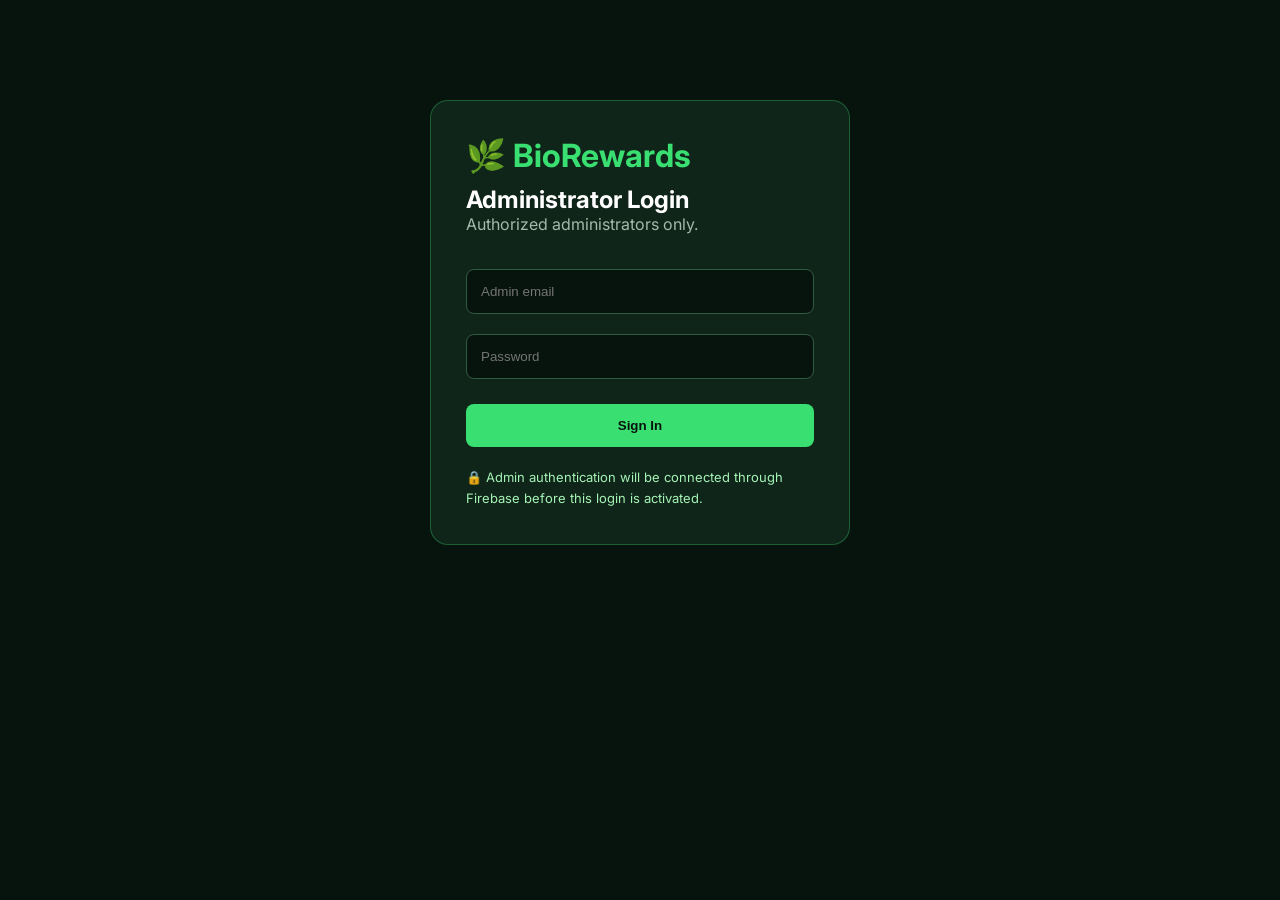
<file: admin.html>
<!DOCTYPE html>
<html lang="en">
<head>
    <meta charset="UTF-8">
    <meta name="viewport" content="width=device-width, initial-scale=1.0">
    <title>BioRewards | Admin</title>
    <link rel="stylesheet" href="style.css">

    <style>
        .admin-page {
            min-height: 100vh;
            padding: 40px 20px;
            background: #07140e;
            color: white;
        }

        .admin-container {
            max-width: 850px;
            margin: 60px auto;
        }

        .admin-login {
            max-width: 420px;
            margin: auto;
            padding: 35px;
            background: #10251a;
            border: 1px solid #39df7050;
            border-radius: 18px;
        }

        .admin-login h1 {
            color: #39df70;
            margin-bottom: 10px;
        }

        .admin-login p {
            color: #a5b9aa;
            margin-bottom: 25px;
        }

        .admin-login input {
            width: 100%;
            padding: 14px;
            margin: 10px 0;
            border-radius: 8px;
            border: 1px solid #315b40;
            background: #07140e;
            color: white;
        }

        .admin-login button {
            width: 100%;
            padding: 14px;
            margin-top: 15px;
            border: none;
            border-radius: 8px;
            background: #39df70;
            color: #07140e;
            font-weight: bold;
        }

        .admin-notice {
            margin-top: 20px;
            color: #a5f3b5;
            font-size: 13px;
            line-height: 1.6;
        }

        .admin-header {
            text-align: center;
            margin-bottom: 35px;
        }

        .admin-header h1 {
            color: #39df70;
        }

        .admin-stat {
            padding: 22px;
            background: #10251a;
            border: 1px solid #39df7040;
            border-radius: 14px;
            margin-bottom: 20px;
        }

        .admin-stat h2 {
            color: #39df70;
        }
    </style>
</head>

<body>
    <main class="admin-page">

        <div class="admin-container">

            <div class="admin-login">
                <h1>🌿 BioRewards</h1>
                <h2>Administrator Login</h2>
                <p>Authorized administrators only.</p>

                <form id="adminLoginForm">
                    <input
                        type="email"
                        id="adminEmail"
                        placeholder="Admin email"
                        required
                    >

                    <input
                        type="password"
                        id="adminPassword"
                        placeholder="Password"
                        required
                    >

                    <button type="submit">
                        Sign In
                    </button>
                </form>

                <div class="admin-notice">
                    🔒 Admin authentication will be connected
                    through Firebase before this login is activated.
                </div>
            </div>

        </div>

    </main>
</body>
</html>
</file>
<file: style.css>
@import url('https://fonts.googleapis.com/css2?family=Inter:wght@400;500;600;700;800;900&display=swap');

:root {
    --bg: #07140e;
    --surface: #10251a;
    --green: #39df70;
    --light-green: #a5f3b5;
    --text: #f2fff5;
    --muted: #9bb5a2;
}

* {
    margin: 0;
    padding: 0;
    box-sizing: border-box;
    scroll-behavior: smooth;
}

body {
    font-family: 'Inter', sans-serif;
    background: var(--bg);
    color: var(--text);
    overflow-x: hidden;
}

a {
    text-decoration: none;
    color: inherit;
}

.navbar {
    min-height: 75px;
    padding: 0 6%;
    display: flex;
    align-items: center;
    justify-content: space-between;
    gap: 25px;
    background: rgba(7, 20, 14, 0.94);
    border-bottom: 1px solid #ffffff12;
    position: sticky;
    top: 0;
    z-index: 100;
    backdrop-filter: blur(15px);
}

.logo {
    font-size: 23px;
    font-weight: 900;
    color: var(--light-green);
    white-space: nowrap;
}

.nav-links {
    display: flex;
    align-items: center;
    gap: 28px;
}

.nav-links a {
    color: var(--muted);
    font-size: 13px;
    font-weight: 600;
    transition: 0.3s;
}

.nav-links a:hover,
.nav-links .active {
    color: var(--green);
}

.start-button,
.primary-button {
    display: inline-block;
    padding: 13px 22px;
    background: var(--green);
    color: #07140e;
    border-radius: 10px;
    font-weight: 800;
    font-size: 13px;
    box-shadow: 0 0 25px #39df7030;
    transition: 0.3s;
}

.start-button:hover,
.primary-button:hover {
    transform: translateY(-3px);
    box-shadow: 0 0 35px #39df7060;
}

.hero {
    min-height: 650px;
    padding: 100px 8%;
    display: flex;
    align-items: center;
    justify-content: space-between;
    gap: 60px;
    background:
        radial-gradient(ellipse at 80% 45%, #164b2b55, transparent 50%),
        radial-gradient(ellipse at 10% 10%, #123c2550, transparent 45%),
        var(--bg);
}

.hero-content {
    flex: 1;
    max-width: 650px;
}

.community-badge {
    display: inline-block;
    padding: 11px 17px;
    background: #39df7015;
    border: 1px solid #39df7030;
    border-radius: 30px;
    color: var(--light-green);
    font-size: 12px;
    margin-bottom: 30px;
}

.online-dot {
    display: inline-block;
    width: 8px;
    height: 8px;
    background: var(--green);
    border-radius: 50%;
    margin-right: 7px;
    box-shadow: 0 0 10px var(--green);
}

.hero h1 {
    font-size: clamp(48px, 6vw, 82px);
    line-height: 1.08;
    letter-spacing: -4px;
    font-weight: 900;
    margin-bottom: 25px;
}

.hero h1 span {
    color: var(--green);
    text-shadow: 0 0 35px #39df7040;
}

.hero h3 {
    color: var(--light-green);
    font-size: 17px;
    margin-bottom: 18px;
}

.hero-content > p {
    color: var(--muted);
    font-size: 15px;
    line-height: 1.9;
    max-width: 550px;
    margin-bottom: 30px;
}

.hero-actions {
    display: flex;
    flex-wrap: wrap;
    gap: 15px;
}

.secondary-button {
    display: inline-block;
    padding: 13px 22px;
    border: 1px solid #ffffff30;
    border-radius: 10px;
    font-size: 13px;
    font-weight: 700;
    transition: 0.3s;
}

.secondary-button:hover {
    border-color: var(--green);
    color: var(--green);
}

.statistics {
    display: flex;
    gap: 45px;
    margin-top: 65px;
}

.statistics h2 {
    font-size: 27px;
    margin-bottom: 7px;
}

.statistics p {
    color: var(--muted);
    font-size: 12px;
}

.hero-visual {
    width: 420px;
    height: 420px;
    flex-shrink: 0;
    position: relative;
    display: flex;
    align-items: center;
    justify-content: center;
}

.planet {
    width: 190px;
    height: 190px;
    border-radius: 50%;
    background: radial-gradient(circle at 35% 30%, #7dff9d, #16a94d 60%, #075e2c);
    box-shadow: 0 0 60px #39df7060;
    display: flex;
    align-items: center;
    justify-content: center;
    flex-direction: column;
    z-index: 2;
    animation: float 4s ease-in-out infinite;
}

.planet span {
    font-size: 70px;
}

.planet p {
    font-weight: 800;
    font-size: 13px;
}

.orbit {
    position: absolute;
    border: 1px solid #39df7030;
    border-radius: 50%;
}

.orbit-one {
    width: 300px;
    height: 300px;
}

.orbit-two {
    width: 400px;
    height: 400px;
}

.floating-card {
    position: absolute;
    display: flex;
    align-items: center;
    gap: 12px;
    padding: 15px;
    background: #172c22eF;
    border: 1px solid #ffffff20;
    border-radius: 15px;
    box-shadow: 0 15px 40px #0006;
    backdrop-filter: blur(15px);
    z-index: 3;
    animation: float 4s ease-in-out infinite;
}

.floating-card > span:first-child {
    font-size: 26px;
}

.floating-card h4 {
    font-size: 12px;
}

.floating-card p {
    font-size: 10px;
    color: var(--muted);
    margin-top: 5px;
}

.card-one {
    top: 30px;
    right: -20px;
}

.card-two {
    bottom: 80px;
    left: -30px;
    animation-delay: 1s;
}

.card-three {
    bottom: 10px;
    right: -15px;
    animation-delay: 2s;
}

.status {
    font-size: 10px;
    color: var(--green);
}

.about-section,
.challenges-section,
.impact-section,
.rewards-section {
    padding: 100px 8%;
    text-align: center;
}

.about-section {
    background: #0a1c12;
}

.section-label {
    color: var(--green);
    font-size: 12px;
    font-weight: 800;
    letter-spacing: 3px;
}

.about-section h2,
.challenges-section h2,
.impact-section h2,
.rewards-section h2 {
    font-size: clamp(30px, 4vw, 45px);
    margin: 20px 0;
}

.about-section > p,
.challenges-section > p,
.impact-section > p,
.rewards-section > p {
    color: var(--muted);
    max-width: 650px;
    margin: 0 auto 35px;
    line-height: 1.8;
    font-size: 14px;
}

.challenges-section {
    background: var(--bg);
}

.challenge-grid {
    display: grid;
    grid-template-columns: repeat(3, 1fr);
    gap: 22px;
    max-width: 1050px;
    margin: 50px auto 0;
}

.challenge-card {
    background: linear-gradient(145deg, #142c1d, #0d1e14);
    border: 1px solid #ffffff12;
    border-radius: 18px;
    padding: 35px 25px;
    text-align: left;
    transition: 0.3s;
}

.challenge-card:hover {
    transform: translateY(-8px);
    border-color: #39df7070;
    box-shadow: 0 15px 40px #39df7010;
}

.challenge-card > span {
    font-size: 40px;
}

.challenge-card h3 {
    margin: 20px 0 10px;
    font-size: 19px;
}

.challenge-card p {
    color: var(--muted);
    font-size: 13px;
    line-height: 1.7;
    margin-bottom: 20px;
}

.challenge-card strong {
    color: var(--green);
    font-size: 13px;
}

.impact-section {
    background:
        radial-gradient(ellipse at center, #164b2b50, transparent 70%),
        #0a1c12;
}

.rewards-section {
    background: var(--bg);
}

.rewards-section .primary-button {
    margin-top: 10px;
}

footer {
    padding: 45px 20px;
    background: #061009;
    text-align: center;
    border-top: 1px solid #ffffff12;
}

footer h3 {
    color: var(--light-green);
    margin-bottom: 12px;
}

footer p {
    color: var(--muted);
    font-size: 12px;
    margin: 8px;
}

@keyframes float {
    0%, 100% {
        transform: translateY(0);
    }
    50% {
        transform: translateY(-15px);
    }
}

@media (max-width: 900px) {
    .navbar {
        padding: 18px 5%;
        flex-wrap: wrap;
    }

    .nav-links {
        order: 3;
        width: 100%;
        justify-content: center;
        gap: 20px;
        overflow-x: auto;
    }

    .hero {
        flex-direction: column;
        text-align: center;
        padding: 75px 6%;
    }

    .hero-content > p {
        margin-left: auto;
        margin-right: auto;
    }

    .hero-actions,
    .statistics {
        justify-content: center;
    }

    .hero-visual {
        max-width: 100%;
        transform: scale(0.85);
        margin: -15px 0;
    }

    .challenge-grid {
        grid-template-columns: 1fr;
        max-width: 450px;
    }
}

@media (max-width: 480px) {
    .logo {
        font-size: 19px;
    }

    .start-button {
        padding: 11px 13px;
        font-size: 11px;
    }

    .nav-links {
        gap: 15px;
    }

    .nav-links a {
        font-size: 11px;
    }

    .hero h1 {
        letter-spacing: -2px;
    }

    .hero-visual {
        transform: scale(0.72);
        margin: -45px 0;
    }

    .statistics {
        gap: 25px;
    }
}


/* BIOREWARDS INTERACTIVE FEATURES */

.points-display {
    max-width: 1050px;
    margin: 35px auto;
}

.points-box {
    display: flex;
    align-items: center;
    justify-content: center;
    gap: 18px;
    padding: 22px;
    border: 1px solid #39df7050;
    border-radius: 16px;
    background: #10251a;
}

.points-box > span {
    font-size: 38px;
}

.points-box p {
    color: #9bb5a2;
    font-size: 12px;
}

.points-box h2 {
    color: #39df70;
    font-size: 30px;
    margin: 0;
}

.challenge-button {
    display: block;
    width: 100%;
    margin-top: 20px;
    padding: 13px;
    border: none;
    border-radius: 9px;
    background: #39df70;
    color: #07140e;
    font-weight: 800;
    cursor: pointer;
    transition: 0.3s;
}

.challenge-button:hover {
    transform: translateY(-3px);
    box-shadow: 0 0 20px #39df7050;
}

.challenge-button:disabled {
    background: #315b40;
    color: #a5f3b5;
    cursor: default;
    transform: none;
}

#ecoNotification {
    position: fixed;
    bottom: 25px;
    left: 50%;
    transform: translate(-50%, 100px);
    background: #39df70;
    color: #07140e;
    padding: 15px 22px;
    border-radius: 12px;
    font-weight: 800;
    font-size: 13px;
    opacity: 0;
    transition: 0.3s;
    z-index: 999;
    text-align: center;
    width: max-content;
    max-width: 90%;
}

#ecoNotification.show {
    opacity: 1;
    transform: translate(-50%, 0);
}


/* =================================
   BIOREWARDS PHOTO PROOF DESIGN
================================= */

.proof-challenges {
    max-width: 1100px;
    margin: 50px auto;
    padding: 20px;
    color: white;
}

.proof-challenges > h2 {
    color: #39df70;
    font-size: 30px;
    text-align: center;
}

.proof-challenges > p {
    color: #a5b9aa;
    text-align: center;
    margin-bottom: 30px;
}

.eco-points-card {
    display: flex;
    justify-content: center;
    align-items: center;
    gap: 20px;
    padding: 25px;
    margin: 30px auto;
    background: #10251a;
    border: 1px solid #39df7050;
    border-radius: 16px;
    max-width: 400px;
}

.eco-points-card span {
    font-size: 40px;
}

.eco-points-card p {
    color: #a5b9aa;
    margin: 0;
}

.eco-points-card h2 {
    color: #39df70;
    font-size: 32px;
    margin: 5px 0 0;
}

.proof-challenge-grid {
    display: grid;
    grid-template-columns: repeat(auto-fit, minmax(220px, 1fr));
    gap: 22px;
}

.proof-challenge-card {
    background: #10251a;
    border: 1px solid #315b40;
    border-radius: 16px;
    padding: 25px;
    transition: 0.3s;
}

.proof-challenge-card:hover {
    transform: translateY(-5px);
    border-color: #39df70;
    box-shadow: 0 10px 30px #39df7015;
}

.proof-emoji {
    font-size: 38px;
    margin-bottom: 15px;
}

.proof-challenge-card h3 {
    color: #a5f3b5;
}

.proof-challenge-card p {
    color: #a5b9aa;
    line-height: 1.6;
}

.proof-reward {
    color: #39df70;
    font-weight: bold;
    margin: 18px 0;
}

.proof-submit-button,
.proof-history-button,
.proof-admin-button,
.proof-panel button {
    padding: 13px 18px;
    border: none;
    border-radius: 9px;
    background: #39df70;
    color: #07140e;
    font-weight: bold;
    cursor: pointer;
    margin-top: 10px;
}

.proof-submit-button {
    width: 100%;
}

.proof-history-button,
.proof-admin-button {
    display: inline-block;
    margin: 25px 8px;
}

.proof-admin-button {
    background: #193c29;
    color: #a5f3b5;
    border: 1px solid #39df70;
}

.proof-panel {
    margin: 35px auto;
    padding: 28px;
    max-width: 650px;
    background: #10251a;
    border: 1px solid #39df7050;
    border-radius: 16px;
}

.proof-panel h2 {
    color: #39df70;
}

.proof-panel h3 {
    color: #a5f3b5;
}

.proof-panel p {
    color: #a5b9aa;
    line-height: 1.6;
}

.proof-panel label {
    display: block;
    margin-top: 18px;
    color: #a5f3b5;
}

.proof-panel input {
    display: block;
    width: 100%;
    padding: 13px;
    margin-top: 8px;
    background: #07140e;
    color: white;
    border: 1px solid #315b40;
    border-radius: 8px;
}

#photoPreview {
    display: none;
    width: 100%;
    max-height: 300px;
    object-fit: contain;
    margin-top: 20px;
    border-radius: 12px;
    background: #07140e;
}

#proofError {
    color: #ff8585;
    margin-top: 12px;
}

.proof-history-entry,
.proof-admin-entry {
    padding: 20px;
    margin-top: 18px;
    background: #07140e;
    border: 1px solid #315b40;
    border-radius: 12px;
}

.proof-history-entry strong {
    color: #39df70;
}

.proof-admin-entry img {
    display: block;
    width: 100%;
    max-height: 350px;
    object-fit: contain;
    margin: 15px 0;
    border-radius: 10px;
    background: #10251a;
}

.proof-admin-entry button {
    margin-right: 10px;
}

@media (max-width: 600px) {
    .proof-challenges {
        padding: 12px;
    }

    .proof-challenges > h2 {
        font-size: 24px;
    }

    .proof-challenge-grid {
        grid-template-columns: 1fr;
    }

    .proof-panel {
        padding: 20px;
    }
}

/* =========================
   BIOREWARDS ACCOUNT DESIGN
========================= */

.account-container {
    width: min(90%, 430px);
    margin: 70px auto;
    padding: 35px;
    text-align: center;
    background: rgba(10, 35, 22, 0.88);
    border: 1px solid rgba(80, 220, 130, 0.3);
    border-radius: 22px;
    box-shadow: 0 0 35px rgba(30, 220, 100, 0.12);
    color: #fff;
    backdrop-filter: blur(15px);
}

.account-container h1 {
    color: #8cffad;
    font-size: 30px;
    margin-bottom: 10px;
}

.account-container p {
    color: #c4d9ca;
    margin-bottom: 22px;
}

.account-tabs {
    display: flex;
    gap: 12px;
    margin: 25px 0;
}

.account-container button {
    cursor: pointer;
    border: none;
    border-radius: 10px;
    padding: 13px;
    background: #176b3a;
    color: white;
    font-weight: bold;
    transition: 0.3s;
}

.account-tabs button {
    flex: 1;
}

.account-container button:hover {
    background: #27a957;
    box-shadow: 0 0 15px rgba(70, 255, 130, 0.35);
}

.account-container form {
    display: flex;
    flex-direction: column;
    gap: 15px;
}

.account-container input {
    width: 100%;
    box-sizing: border-box;
    padding: 14px;
    border-radius: 10px;
    border: 1px solid rgba(130, 255, 170, 0.25);
    background: rgba(0, 0, 0, 0.3);
    color: white;
    outline: none;
}

.account-container input:focus {
    border-color: #65ff9a;
    box-shadow: 0 0 10px rgba(80, 255, 130, 0.2);
}

.account-container input::placeholder {
    color: #a6b9ac;
}

.account-container form button {
    margin-top: 8px;
    background: linear-gradient(135deg, #168b43, #35cf70);
}

.account-container a {
    display: inline-block;
    margin-top: 20px;
    color: #8cffad;
    text-decoration: none;
}

.account-container a:hover {
    color: white;
}

#accountMessage {
    overflow-wrap: anywhere;
    font-size: 14px;
}

@media (max-width: 480px) {
    .account-container {
        padding: 25px 20px;
        margin: 35px auto;
    }
  }
</file>
